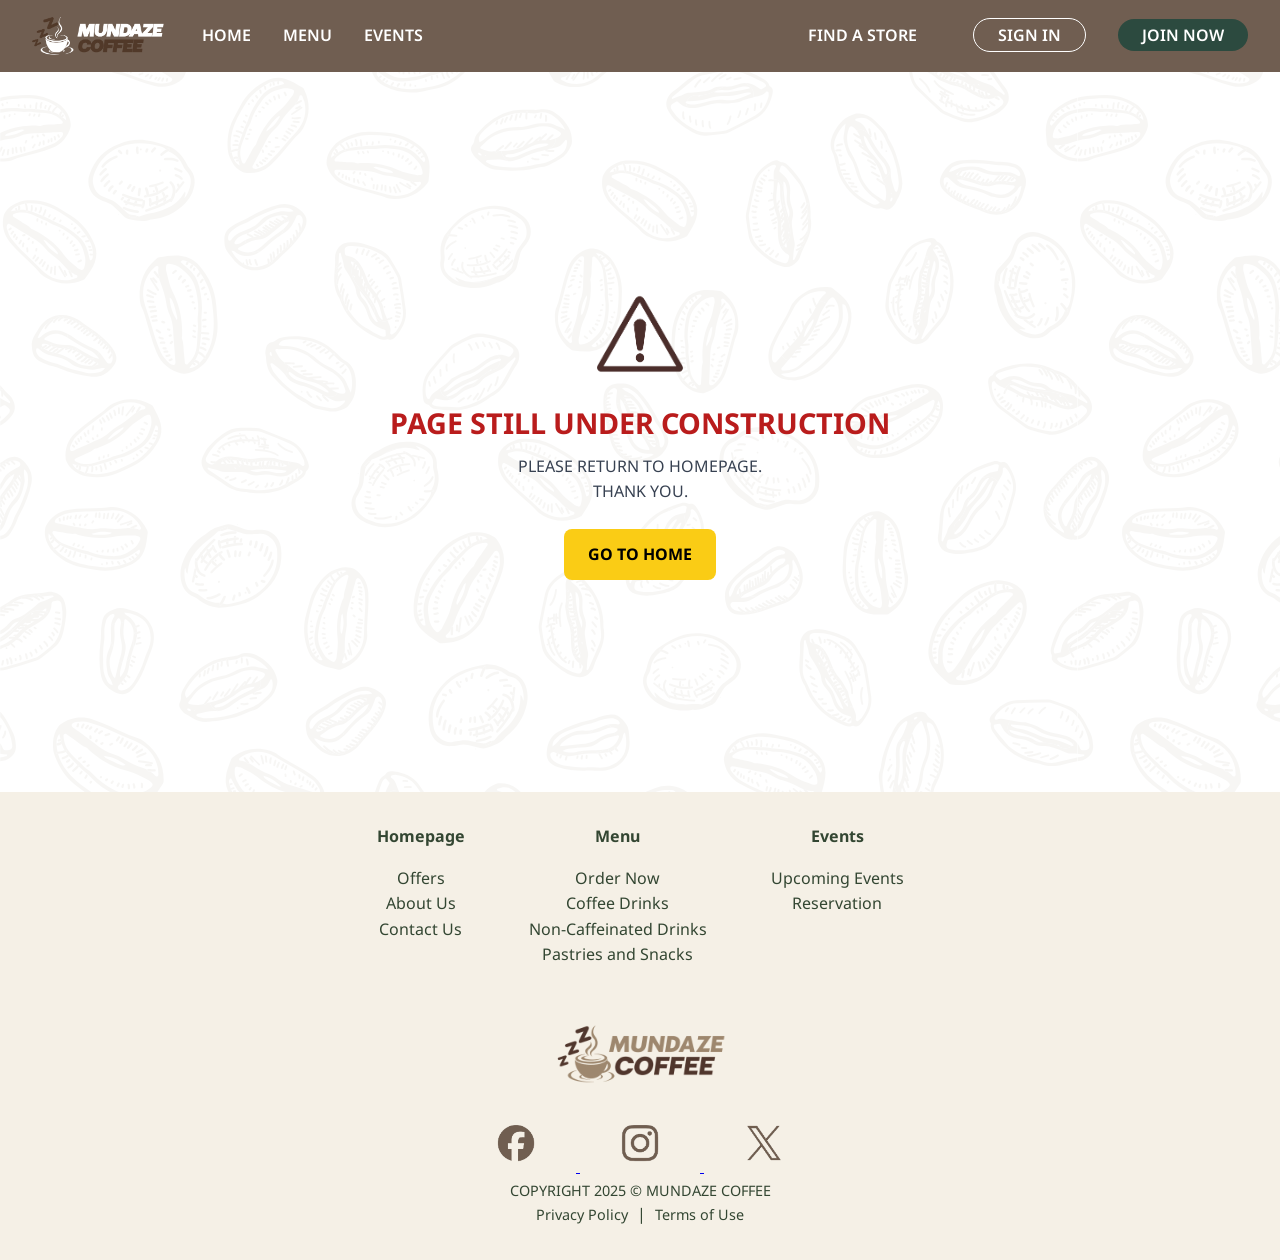
<file: disabled.html>
<!DOCTYPE html>
<html lang="en">
<head>
    <meta charset="utf-8" />
    <meta name="viewport" content="width=device-width, initial-scale=1" />
    <title>Page Under Construction</title>

    <link href="https://fonts.googleapis.com/css2?family=League+Gothic&family=Noto+Sans:wght@300;400;600;700&family=Pathway+Gothic+One&family=Raleway:wght@600;700&display=swap" rel="stylesheet">

    <link rel="stylesheet" href="./css/styles1.css?v=1.1" />
</head>
<body class="construction-page">
    <!-- NAVIGATION -->
  <nav>
    <div class="nav-left">
      <img src="./elements/mundaze_white_logo.png" alt="Mundaze Coffee Logo">
      <ul>
        <li><a href="index.html">HOME</a></li>
        <li><a href="menu.html">MENU</a></li>
        <li><a href="events.html">EVENTS</a></li>
      </ul>
    </div>

    <div class="nav-right">
      <ul>
        <li><a href="disabled.html" class="store-find">FIND A STORE</a></li>
        <li><a href="disabled.html" class="sign-in">SIGN IN</a></li>
        <li><a href="disabled.html" class="join-now">JOIN NOW</a></li>
      </ul>
    </div>
  </nav>

    <section class="construction-container">
        <img src="./elements/caution_tag.png" alt="Warning Icon" class="warning-icon"> 

        <p class="main-message">
            PAGE STILL UNDER CONSTRUCTION
        </p>

        <p class="sub-message">
            PLEASE RETURN TO HOMEPAGE.<br>
            THANK YOU.
        </p>

        <a href="index.html" class="home-button">
            GO TO HOME
        </a>
    </section>

    <footer>
        <div class="footer-top">
            <div class="footer-column">
                <h4>Homepage</h4>
                <ul>
                    <li><a href="index.html#offer">Offers</a></li>
                    <li><a href="index.html#abtid">About Us</a></li>
                    <li><a href="index.html#contactus">Contact Us</a></li>
                </ul>
            </div>

            <div class="footer-column">
                <h4>Menu</h4>
                <ul>
                    <li><a href="menu.html#ordernowid">Order Now</a></li>
                    <li><a href="menu.html#espressoid">Coffee Drinks</a></li>
                    <li><a href="menu.html#noncafid">Non-Caffeinated Drinks</a></li>
                    <li><a href="menu.html#pastriesid">Pastries and Snacks</a></li>
                </ul>
            </div>

            <div class="footer-column">
                <h4>Events</h4>
                <ul>
                    <li><a href="events.html">Upcoming Events</a></li>
                    <li><a href="disabled.html">Reservation</a></li>
                </ul>
            </div>
        </div>

        <div class="footer-logo">
            <img src="./elements/mundaze_coffee_logo.png" alt="Mundaze Coffee Logo">
        </div>

        <div class="social-icons">
            <a href="disabled.html">
                <img src="./elements/fb-.png" alt="Mundaze Icon Link">
            </a>
            <a href="disabled.html">
                <img src="./elements/ig-.png" alt="Mundaze Icon Link">
            </a>
            <a href="disabled.html">
                <img src="./elements/x-.png" alt="Mundaze Icon Link">
            </a>
        </div>

        <div class="footer-bottom">
            <p>COPYRIGHT 2025 &copy; MUNDAZE COFFEE</p>
            <a href="disabled.html">Privacy Policy</a> | <a href="disabled.html">Terms of Use</a>
        </div>
    </footer>
</body>
</html>
</file>
<file: css/styles1.css>
/* ===== RESET & GLOBAL STYLES ===== */
* {
  margin: 0;
  padding: 0;
  box-sizing: border-box;
}

html, body {
  overflow-x: hidden;
  width: 100%;
}

body {
  font-family: "Noto Sans", sans-serif;
  line-height: 1.6;
  color: #333;
  background: #fafafa url(../elements/seamless_bg.png) repeat fixed;
}

h1, h2, h3 {
  font-family: "Pathway Gothic One", sans-serif;
}

p {
  font-family: "Noto Sans", sans-serif;
}

.plain-link {
  text-decoration: none; 
  color: inherit; 
  cursor: pointer; 
}


/* ===== NAVBAR ===== */
nav {
  background: rgb(112, 94, 81);
  padding: 1rem 2rem;
  display: flex;
  align-items: center;
  justify-content: space-between;
}

nav img {
  height: 40px;
  margin-right: 2rem;
}

nav ul {
  list-style: none;
  display: flex;
  gap: 2rem;
}

nav ul li a {
  color: #fff;
  text-decoration: none;
  font-weight: 600;
  transition: color 0.3s;
}

nav ul li a:hover {
  color: #ffcc66;
}

.nav-left {
  display: flex;
  align-items: center;
}

.nav-right ul {
  display: flex;
  align-items: center;
  gap: 2rem;
}

.nav-right ul li a {
  border: 1px solid #fff;
  padding: 5px 1.5rem;
  border-radius: 30px;
}

.nav-right ul li a:hover {
  color: #ffcc66;
}

.nav-right .store-find {
  border: none;
}

.nav-right .store-find:hover {
  color: #1c3028;
}

.nav-right .sign-in:hover {
  background: white;
  color:#705e51;
}

.nav-right .join-now {
  background:#2C4A3F;
  color: white;
  border: none;
}

.nav-right .join-now:hover {
  background: #1c3028;
  color: white;
}


/* ===== HERO ===== */
.video-container {
  position: relative;
  width: 100%;
  height: 80vh;
  overflow: hidden;
}

.bg-video {
  width: 100%;
  height: 100%;
  object-fit: cover;
}

.hero {
  width: 100%;
  height: 350px; 
  display: flex;
  align-items: center;
  justify-content: center;
  background-color: #2C4A3F; 
}

.hero-header {
  width: 100%;
  height: auto;
  object-fit: cover;
  max-width: 100%; 
}


/* ===== ADVERTISEMENT ===== */
.advertisment {
  text-align: center;
  padding: 3rem 1rem;
  background: rgba(44, 74, 63, 0.85);
}

.ad-container {
  max-width: 900px;
  margin: auto;
}

.ad-container img {
  max-width: 100%;
}

.ad-quote {
  font-weight: bold;
  font-family: 'Pathway Gothic One', sans-serif;
  font-size: 3rem;
  color: #fff;
  margin-top: 1rem;
}


/* ===== ABOUT ===== */
.about-us {
  padding: 4rem 2rem;
  background: rgba(245, 245, 220, 0.85);
}

.about-content {
  display: flex;
  flex-wrap: wrap;
  gap: 2rem;
  align-items: center;
  justify-content: center;
}

.about-col {
  flex: 1 1 400px;
  max-width: 600px;
}

.about-col img {
  width: 100%;
  border-radius: 10px;
  box-shadow: 0 4px 10px rgba(0,0,0,0.1);
}

.story-text h2 {
  font-size: 2rem;
  margin-bottom: 1rem;
  font-family: 'Pathway Gothic One', sans-serif;
}

.story-text p {
  margin-bottom: 1rem;
}


/* ===== TEAM ===== */
.team-section {
  padding: 4rem 2rem;
  text-align: center;
  background: rgba(245, 245, 220, 0.85);
}

.team-header {
  font-size: 3rem;
  font-weight: bold;
  margin-bottom: 2rem;
  font-family: 'Pathway Gothic One', sans-serif;
}

.team-container {
  display: flex;
  justify-content: center;
  gap: 3rem;
  flex-wrap: wrap;
}

.team-member {
  max-width: 250px;
}

.team-member img {
  width: 100%;
  margin-bottom: 1rem;
}


/* ===== CONTACT US ===== */
.contact-section {
  padding: 4rem 2rem;
  text-align: center;
  background: rgba(255, 255, 255, 0.85);
}

.contact-header {
  font-size: 3rem;
  font-weight: bold;
  margin-bottom: 2rem;
  font-family: 'Pathway Gothic One', sans-serif;
}

.contact-container {
  display: flex;
  justify-content: center;
  align-items: flex-start;
  gap: 2rem;
  flex-wrap: wrap;
  margin-top: 2rem;
}

.map-container iframe,
.embed-map-frame {
  width: 600px;
  height: 400px;
  border-radius: 12px;
  max-width: 100%;
}

.contact-info {
  display: flex;
  flex-direction: column;
  gap: 1.5rem;
  max-width: 400px;
  text-align: left;
}

.info-box {
  background: rgba(255, 255, 255, 0.9);
  padding: 1rem 1.5rem;
  border-radius: 12px;
  box-shadow: 0 2px 6px rgba(0,0,0,0.1);
}


/* ===== MENU PAGE ===== */
.menu-section {
  background-color: #f9f6f0; 
  padding: 60px 20px;
}

.menu-section h2 {
  font-size: 2.5rem;
  font-weight: bold;
  color: #334632;
  text-align: center;
  margin-bottom: 15px;
}

.menu-text {
  color: #181a18;
  max-width: 700px;
  margin: 0 auto 40px;
  font-size: 1rem;
  line-height: 1.5;
  text-align: center;
  position: relative;
}

.menu-text::after {
  content: "";
  display: block;
  width: 500px;
  max-width: 90%;
  height: 2px;
  background: #181a18;
  margin: 20px auto 0;
}

.menu-container {
  display: grid;
  grid-template-columns: 250px 1fr;
  gap: 40px;
  max-width: 1200px;
  margin: 0 auto;
}

.menu-sidebar {
  background: #fff;
  border-radius: 12px;
  padding: 20px;
  box-shadow: 0 4px 8px rgba(0,0,0,0.1);
  height: fit-content;
  color: #2C4A3F;
  position: sticky; 
  top: 20px; 
}

.menu-sidebar h3 {
  font-size: 1.2rem;
  font-weight: 700;
  color: #2C4A3F;
  margin-bottom: 10px;
}

.menu-sidebar ul {
  list-style: none;
  margin-bottom: 25px;
}

.menu-sidebar ul li {
  margin-bottom: 8px;
  color: #705E51;
  font-size: 0.95rem;
  padding-left: 15px;
  position: relative;
}

.menu-sidebar ul li::before {
  content: "•";
  position: absolute;
  left: 0;
  color: #2C4A3F;
  font-weight: bold;
}

.mobile-menu-jumps {
  display: none;
}

.section-title {
  font-family: 'Pathway Gothic One', sans-serif;
  font-size: 1.8rem;
  font-weight: bold;
  color: #2C4A3F;
  margin: 40px 0 20px;
}

.drink-row {
  display: grid;
  grid-template-columns: repeat(auto-fill, minmax(180px, 1fr));
  gap: 25px;
  margin-bottom: 40px;
}

.drink-card {
  background: #fff;
  border-radius: 12px;
  padding: 15px;
  text-align: center;
  box-shadow: 0 4px 8px rgba(0,0,0,0.1);
}

.image-box {
  width: 100%;
  height: 180px;
  background: #2C4A3F;
  display: flex;
  align-items: center;
  justify-content: center;
  border-radius: 12px;
  margin-bottom: 10px;
}

.image-box img {
  max-height: 150px;
  width: auto;
}

.image-box.question-mark {
  font-size: 3rem;
  color: #fff;
  font-weight: bold;
}

.drink-name {
  font-weight: bold;
  margin-top: 5px;
  color: #2C4A3F;
}

.drink-price {
  font-size: 0.9rem;
  color: #705E51;
}


/* ===== FOOTER ===== */
footer {
  background: #f5f0e6;
  color: #334632; 
  padding: 2rem;
  text-align: center;
}

.footer-top {
  display: flex;
  justify-content: center;
  gap: 4rem;
  margin-bottom: 2rem;
  flex-wrap: wrap;
}

.footer-column h4 {
  margin-bottom: 1rem;
}

.footer-column ul {
  list-style: none;
}

.footer-column a {
  color: #334632; 
  text-decoration: none;
}

.footer-column a:hover {
  color: #b69255; 
}

.footer-logo img {
  height: 60px;
  margin: 1.5rem 0;
}

.social-icons img {
  width: 100px;
  margin: 0 10px;
}

.footer-bottom p,
.footer-bottom a {
  color: #334632;
  font-size: 0.9rem;
}

.footer-bottom a {
  margin: 0 5px; 
  text-decoration: none;
}

.footer-bottom a:hover {
  color: #b69255;
}


/* ===== EVENTS ===== */
.hero-events img {
  width: 100%;
  height: auto;
}

.events-container {
  margin: 0 auto;
  padding: 40px 5px;
  max-width: 1000px;
  display: grid;
  grid-template-columns: repeat(2, 2fr);
  gap: 20px;
}

.box {
  text-align: center;
}

.box img {
  width: 100%;
  max-width: 200px;
  height: auto;
}

.box:first-child {
  grid-column: 1/3;
  text-align: center;
}

.events-container h3 {
  font-family: 'Pathway Gothic One', sans-serif;
  color: #2C4A3F;
}

.events-container p {
  font-family: 'Noto Sans', sans-serif;
}


/* ===== CONSTRUCTION ===== */
.construction-container {
  display: flex;
  flex-direction: column;
  align-items: center;
  justify-content: center;
  min-height: 80vh;
  text-align: center;
  padding: 2rem;
  border-radius: 12px;
  background: rgba(255,255,255,0.85);
}

.warning-icon {
  width: 100px;
  margin-bottom: 1rem;
}

.main-message {
  font-size: 1.8rem;
  font-weight: bold;
  color: #b91c1c;
  margin-bottom: 0.5rem;
}

.sub-message {
  font-size: 1rem;
  color: #374151;
  margin-bottom: 1.5rem;
}

.home-button {
  display: inline-block;
  padding: 0.8rem 1.5rem;
  background-color: #facc15;
  color: #000;
  font-weight: bold;
  text-decoration: none;
  border-radius: 8px;
  transition: background 0.3s ease;
}

.home-button:hover {
  background-color: #eab308;
}


/* ===== RESPONSIVE QUERIES ===== */
@media (max-width: 992px) {
  .menu-container {
    grid-template-columns: 200px 1fr;
  }
}

@media (max-width: 768px) {
  /* NAVBAR MOBILE FIX */
  nav {
    flex-direction: column;
    align-items: flex-start;
    padding: 1rem;
  }
  .nav-left {
    width: 100%;
    justify-content: space-between;
    margin-bottom: 0.5rem;
  }
  .nav-right {
    width: 100%;
  }
  nav ul li { display: none; }
  nav ul li.home,
  nav ul li.menu,
  nav ul li.events {
    display: inline-block;
  }
  .nav-right ul {
    gap: 0.5rem;
    justify-content: center;
  }
  .nav-right ul li a {
    padding: 5px 1rem;
    font-size: 0.8rem;
  }

  .video-container { height: 40vh; }
  .hero { height: 300px; }

  .menu-container {
    grid-template-columns: 1fr; 
    gap: 20px;
  }
  .menu-sidebar { display: none; }
  .mobile-menu-jumps {
    display: flex;
    overflow-x: auto;
    gap: 10px;
    padding: 15px 10px; 
  }
  .mobile-menu-jumps a {
    background: #705E51;
    color: #fff;
    padding: 8px 16px;
    border-radius: 25px;
    font-size: 0.9rem;
    font-weight: 600;
    flex-shrink: 0;
    text-decoration: none;
  }

  .drink-row {
    grid-template-columns: repeat(auto-fill, minmax(140px, 1fr));
    gap: 15px;
  }
  .image-box { height: 140px; }

  .events-container {
    grid-template-columns: 1fr; 
    padding: 40px 20px;
    gap: 30px;
  }
  .box:first-child { grid-column: auto; }
  .box:first-child br { display: none; }
  .box img {
    max-width: 250px;
    margin: 0 auto;
    display: block; 
  }
  .events-container h3 {
    font-size: 1.5rem;
    margin-bottom: 0.2rem;
    text-align: center;
  }
  .events-container p {
    font-size: 1rem;
    text-align: center;
  }

  .about-content { flex-direction: column; align-items: center; }
  .team-container { flex-direction: column; gap: 2rem; }
  .contact-container { flex-direction: column; align-items: center; gap: 1.5rem; }
  .map-container iframe,
  .embed-map-frame {
    width: 100% !important;
    height: 250px !important;
  }
  .contact-info { max-width: 100%; text-align: center; }
  .info-box { width: 100%; }

  .footer-top { flex-direction: column; gap: 1.5rem; }
  .footer-column { text-align: center; width: 100%; }
  .footer-logo img { max-width: 200px; }
  .social-icons { margin-top: 1rem; }
}

@media (max-width: 576px) {
  @media (max-width: 768px) {
  nav ul li { display: none; }
  nav ul li:nth-child(1),
  nav ul li:nth-child(2),
  nav ul li:nth-child(3) {
    display: inline-block;
    }
  }
}
</file>
